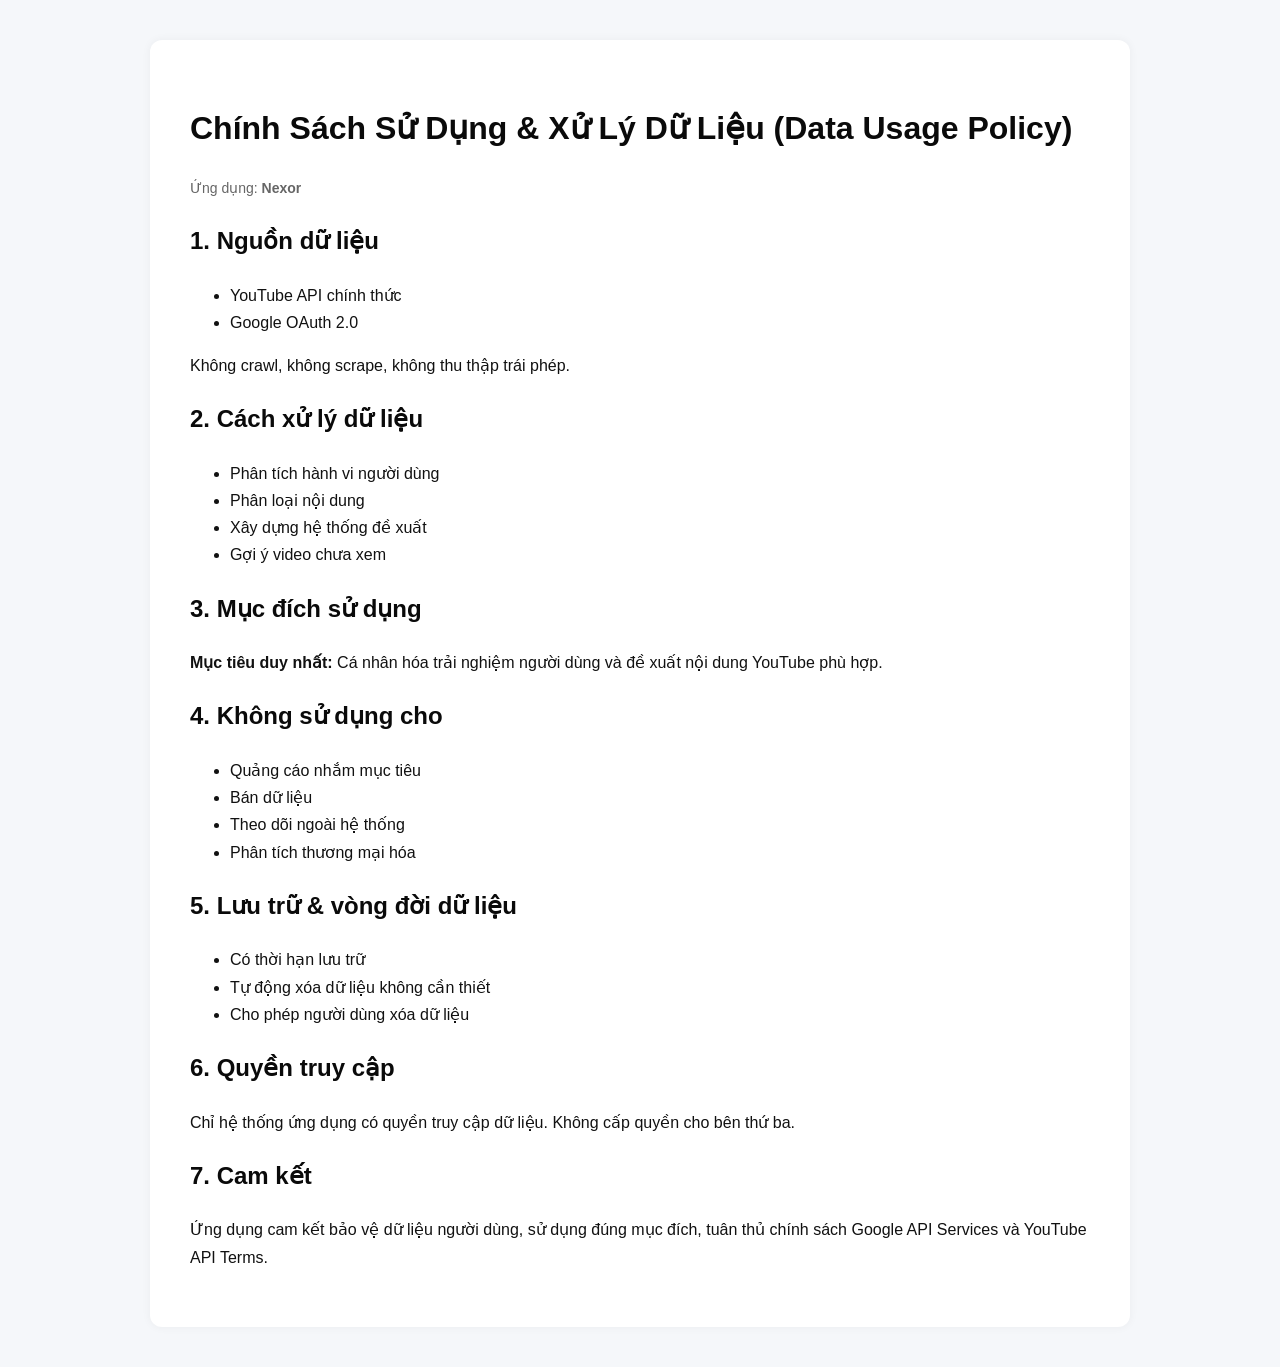
<file: data-policy.html>
<!DOCTYPE html>
<html lang="vi">
<head>
  <meta charset="UTF-8" />
  <title>Chính Sách Sử Dụng & Xử Lý Dữ Liệu | Nexor</title>
  <meta name="viewport" content="width=device-width, initial-scale=1.0" />
  <meta name="description" content="Chính sách xử lý dữ liệu cho ứng dụng đề xuất video YouTube."/>
  <style>
    body { font-family: Arial, sans-serif; line-height: 1.7; margin: 40px; background:#f5f7fa; color:#111;}
    h1,h2 { color:#0a0a0a; }
    .container { max-width: 900px; margin:auto; background:#fff; padding:40px; border-radius:12px; box-shadow:0 0 10px rgba(0,0,0,0.05);}
    .meta { color:#666; font-size:14px; }
  </style>
</head>
<body>
  <div class="container">
    <h1>Chính Sách Sử Dụng & Xử Lý Dữ Liệu (Data Usage Policy)</h1>
    <p class="meta">
      Ứng dụng: <b>Nexor</b><br/>
    </p>

    <h2>1. Nguồn dữ liệu</h2>
    <ul>
      <li>YouTube API chính thức</li>
      <li>Google OAuth 2.0</li>
    </ul>
    <p>Không crawl, không scrape, không thu thập trái phép.</p>

    <h2>2. Cách xử lý dữ liệu</h2>
    <ul>
      <li>Phân tích hành vi người dùng</li>
      <li>Phân loại nội dung</li>
      <li>Xây dựng hệ thống đề xuất</li>
      <li>Gợi ý video chưa xem</li>
    </ul>

    <h2>3. Mục đích sử dụng</h2>
    <p><b>Mục tiêu duy nhất:</b> Cá nhân hóa trải nghiệm người dùng và đề xuất nội dung YouTube phù hợp.</p>

    <h2>4. Không sử dụng cho</h2>
    <ul>
      <li>Quảng cáo nhắm mục tiêu</li>
      <li>Bán dữ liệu</li>
      <li>Theo dõi ngoài hệ thống</li>
      <li>Phân tích thương mại hóa</li>
    </ul>

    <h2>5. Lưu trữ & vòng đời dữ liệu</h2>
    <ul>
      <li>Có thời hạn lưu trữ</li>
      <li>Tự động xóa dữ liệu không cần thiết</li>
      <li>Cho phép người dùng xóa dữ liệu</li>
    </ul>

    <h2>6. Quyền truy cập</h2>
    <p>Chỉ hệ thống ứng dụng có quyền truy cập dữ liệu. Không cấp quyền cho bên thứ ba.</p>

    <h2>7. Cam kết</h2>
    <p>
      Ứng dụng cam kết bảo vệ dữ liệu người dùng, sử dụng đúng mục đích, 
      tuân thủ chính sách Google API Services và YouTube API Terms.
    </p>
  </div>
</body>
</html>
</file>
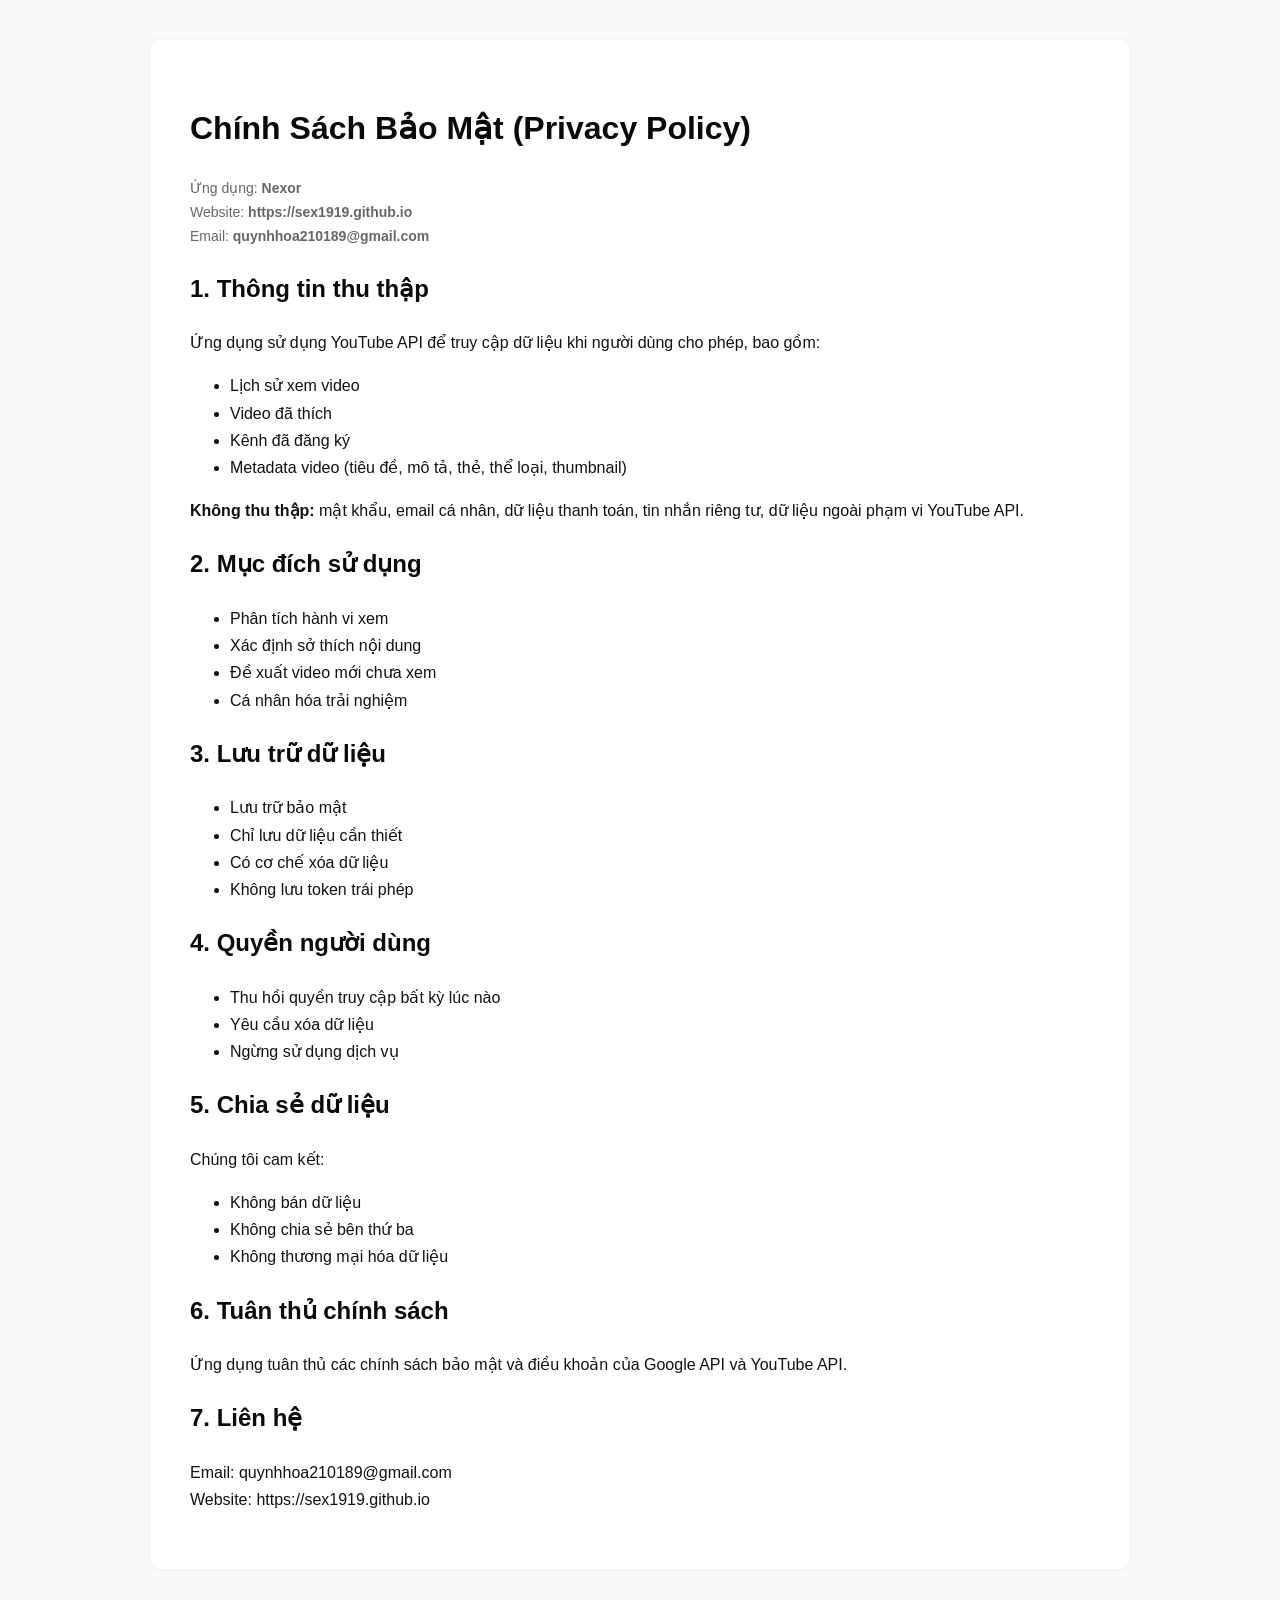
<file: privacy-policy.html>
<!DOCTYPE html>
<html lang="vi">
<head>
  <meta charset="UTF-8" />
  <title>Chính Sách Bảo Mật | Nexor</title>
  <meta name="viewport" content="width=device-width, initial-scale=1.0" />
  <meta name="description" content="Chính sách bảo mật cho ứng dụng sử dụng YouTube API để đề xuất video cho người dùng."/>
  <style>
    body { font-family: Arial, sans-serif; line-height: 1.7; margin: 40px; background:#fafafa; color:#111;}
    h1,h2 { color:#0a0a0a; }
    .container { max-width: 900px; margin:auto; background:#fff; padding:40px; border-radius:12px; box-shadow:0 0 10px rgba(0,0,0,0.05);}
    .meta { color:#666; font-size:14px; }
  </style>
</head>
<body>
  <div class="container">
    <h1>Chính Sách Bảo Mật (Privacy Policy)</h1>
    <p class="meta">
      Ứng dụng: <b>Nexor</b><br/>
      Website: <b>https://sex1919.github.io</b><br/>
      Email: <b>quynhhoa210189@gmail.com</b><br/>
    </p>

    <h2>1. Thông tin thu thập</h2>
    <p>Ứng dụng sử dụng YouTube API để truy cập dữ liệu khi người dùng cho phép, bao gồm:</p>
    <ul>
      <li>Lịch sử xem video</li>
      <li>Video đã thích</li>
      <li>Kênh đã đăng ký</li>
      <li>Metadata video (tiêu đề, mô tả, thẻ, thể loại, thumbnail)</li>
    </ul>
    <p><b>Không thu thập:</b> mật khẩu, email cá nhân, dữ liệu thanh toán, tin nhắn riêng tư, dữ liệu ngoài phạm vi YouTube API.</p>

    <h2>2. Mục đích sử dụng</h2>
    <ul>
      <li>Phân tích hành vi xem</li>
      <li>Xác định sở thích nội dung</li>
      <li>Đề xuất video mới chưa xem</li>
      <li>Cá nhân hóa trải nghiệm</li>
    </ul>

    <h2>3. Lưu trữ dữ liệu</h2>
    <ul>
      <li>Lưu trữ bảo mật</li>
      <li>Chỉ lưu dữ liệu cần thiết</li>
      <li>Có cơ chế xóa dữ liệu</li>
      <li>Không lưu token trái phép</li>
    </ul>

    <h2>4. Quyền người dùng</h2>
    <ul>
      <li>Thu hồi quyền truy cập bất kỳ lúc nào</li>
      <li>Yêu cầu xóa dữ liệu</li>
      <li>Ngừng sử dụng dịch vụ</li>
    </ul>

    <h2>5. Chia sẻ dữ liệu</h2>
    <p>Chúng tôi cam kết:</p>
    <ul>
      <li>Không bán dữ liệu</li>
      <li>Không chia sẻ bên thứ ba</li>
      <li>Không thương mại hóa dữ liệu</li>
    </ul>

    <h2>6. Tuân thủ chính sách</h2>
    <p>Ứng dụng tuân thủ các chính sách bảo mật và điều khoản của Google API và YouTube API.</p>

    <h2>7. Liên hệ</h2>
    <p>
      Email: quynhhoa210189@gmail.com <br/>
      Website: https://sex1919.github.io
    </p>
  </div>
</body>
</html>
</file>
